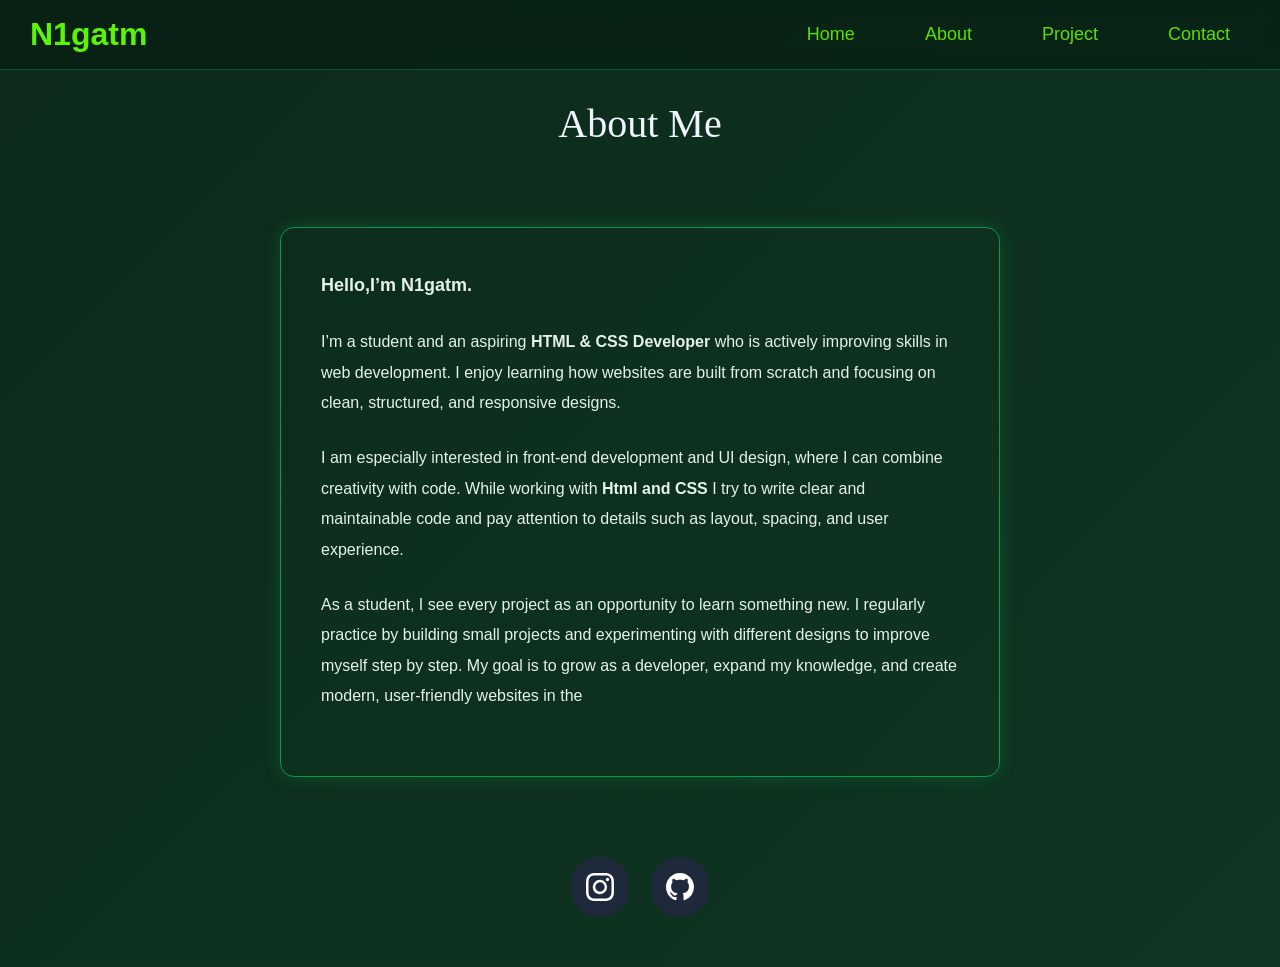
<file: about.html>
<!DOCTYPE html>
<html lang="en">
<head>
    <meta charset="UTF-8">
    <meta name="viewport" content="width=device-width, initial-scale=1.0">
    <title>N1gatm Offical Website</title>
    <link rel="stylesheet" href="about.css">
    
    
</head>
<body>
     <header class="navbar">
  <div class="N1gatm">
    <h1>N1gatm</h1>

  </div>

  <nav>
    <ul class="menu">
      <li><a href="home.html">Home</a></li>
      <li><a href="about.html">About</a></li>
      <li><a href="project.html">Project</a></li>
      <li><a href="contact.html">Contact</a></li>
    </ul>
  </nav>
</header>
<div class="me">About Me</div>
   <div class="about">
    <p class="info">Hello,<strong>I’m N1gatm.</strong></p>
<p>I’m a student and an aspiring <strong>HTML & CSS Developer</strong> who is actively improving skills in web development.
I enjoy learning how websites are built from scratch and focusing on clean, structured, and responsive designs.</p>

<p>I am especially interested in front-end development and UI design, where I can combine creativity with code.
While working with <strong> Html and CSS</strong> I try to write clear and maintainable code and pay attention to details such as layout, spacing, and user experience.</p>

<p>As a student, I see every project as an opportunity to learn something new. I regularly practice by building small projects and experimenting with different designs to improve myself step by step.
My goal is to grow as a developer, expand my knowledge, and create modern, user-friendly websites in the  </p>
   </div>
   <div class="social-media">

  <!-- Instagram -->
  <a href="https://www.instagram.com/n1gatm/"
     class="social-btn instagram"
     target="_blank"
     title="Instagram">

    <svg xmlns="http://www.w3.org/2000/svg" width="16" height="16" fill="currentColor" class="bi bi-instagram" viewBox="0 0 16 16">
  <path d="M8 0C5.829 0 5.556.01 4.703.048 3.85.088 3.269.222 2.76.42a3.9 3.9 0 0 0-1.417.923A3.9 3.9 0 0 0 .42 2.76C.222 3.268.087 3.85.048 4.7.01 5.555 0 5.827 0 8.001c0 2.172.01 2.444.048 3.297.04.852.174 1.433.372 1.942.205.526.478.972.923 1.417.444.445.89.719 1.416.923.51.198 1.09.333 1.942.372C5.555 15.99 5.827 16 8 16s2.444-.01 3.298-.048c.851-.04 1.434-.174 1.943-.372a3.9 3.9 0 0 0 1.416-.923c.445-.445.718-.891.923-1.417.197-.509.332-1.09.372-1.942C15.99 10.445 16 10.173 16 8s-.01-2.445-.048-3.299c-.04-.851-.175-1.433-.372-1.941a3.9 3.9 0 0 0-.923-1.417A3.9 3.9 0 0 0 13.24.42c-.51-.198-1.092-.333-1.943-.372C10.443.01 10.172 0 7.998 0zm-.717 1.442h.718c2.136 0 2.389.007 3.232.046.78.035 1.204.166 1.486.275.373.145.64.319.92.599s.453.546.598.92c.11.281.24.705.275 1.485.039.843.047 1.096.047 3.231s-.008 2.389-.047 3.232c-.035.78-.166 1.203-.275 1.485a2.5 2.5 0 0 1-.599.919c-.28.28-.546.453-.92.598-.28.11-.704.24-1.485.276-.843.038-1.096.047-3.232.047s-2.39-.009-3.233-.047c-.78-.036-1.203-.166-1.485-.276a2.5 2.5 0 0 1-.92-.598 2.5 2.5 0 0 1-.6-.92c-.109-.281-.24-.705-.275-1.485-.038-.843-.046-1.096-.046-3.233s.008-2.388.046-3.231c.036-.78.166-1.204.276-1.486.145-.373.319-.64.599-.92s.546-.453.92-.598c.282-.11.705-.24 1.485-.276.738-.034 1.024-.044 2.515-.045zm4.988 1.328a.96.96 0 1 0 0 1.92.96.96 0 0 0 0-1.92m-4.27 1.122a4.109 4.109 0 1 0 0 8.217 4.109 4.109 0 0 0 0-8.217m0 1.441a2.667 2.667 0 1 1 0 5.334 2.667 2.667 0 0 1 0-5.334"/>
</svg>

  <!-- GitHub -->
  <a href="https://github.com/n1gatmm5"
     class="social-btn github"
     target="_blank"
     title="GitHub">

    <svg xmlns="http://www.w3.org/2000/svg" viewBox="0 0 16 16">
      <path d="M8 0C3.58 0 0 3.58 0 8
      c0 3.54 2.29 6.53 5.47 7.59
      .4.07.55-.17.55-.38
      0-.19-.01-.82-.01-1.49
      -2.01.37-2.53-.49-2.69-.94
      -.09-.23-.48-.94-.82-1.13
      -.28-.15-.68-.52-.01-.53
      .63-.01 1.08.58 1.23.82
      .72 1.21 1.87.87 2.33.66
      .07-.52.28-.87.51-1.07
      -1.78-.2-3.64-.89-3.64-3.95
      0-.87.31-1.59.82-2.15
      -.08-.2-.36-1.02.08-2.12
      0 0 .67-.21 2.2.82
      .64-.18 1.32-.27 2-.27
      s1.36.09 2 .27
      c1.53-1.04 2.2-.82 2.2-.82
      .44 1.1.16 1.92.08 2.12
      .51.56.82 1.27.82 2.15
      0 3.07-1.87 3.75-3.65 3.95
      .29.25.54.73.54 1.48
      0 1.07-.01 1.93-.01 2.2
      0 .21.15.46.55.38
      A8.01 8.01 0 0 0 16 8
      c0-4.42-3.58-8-8-8z"/>
    </svg>
  </a>

</div>
    
</body>
</html>
</file>
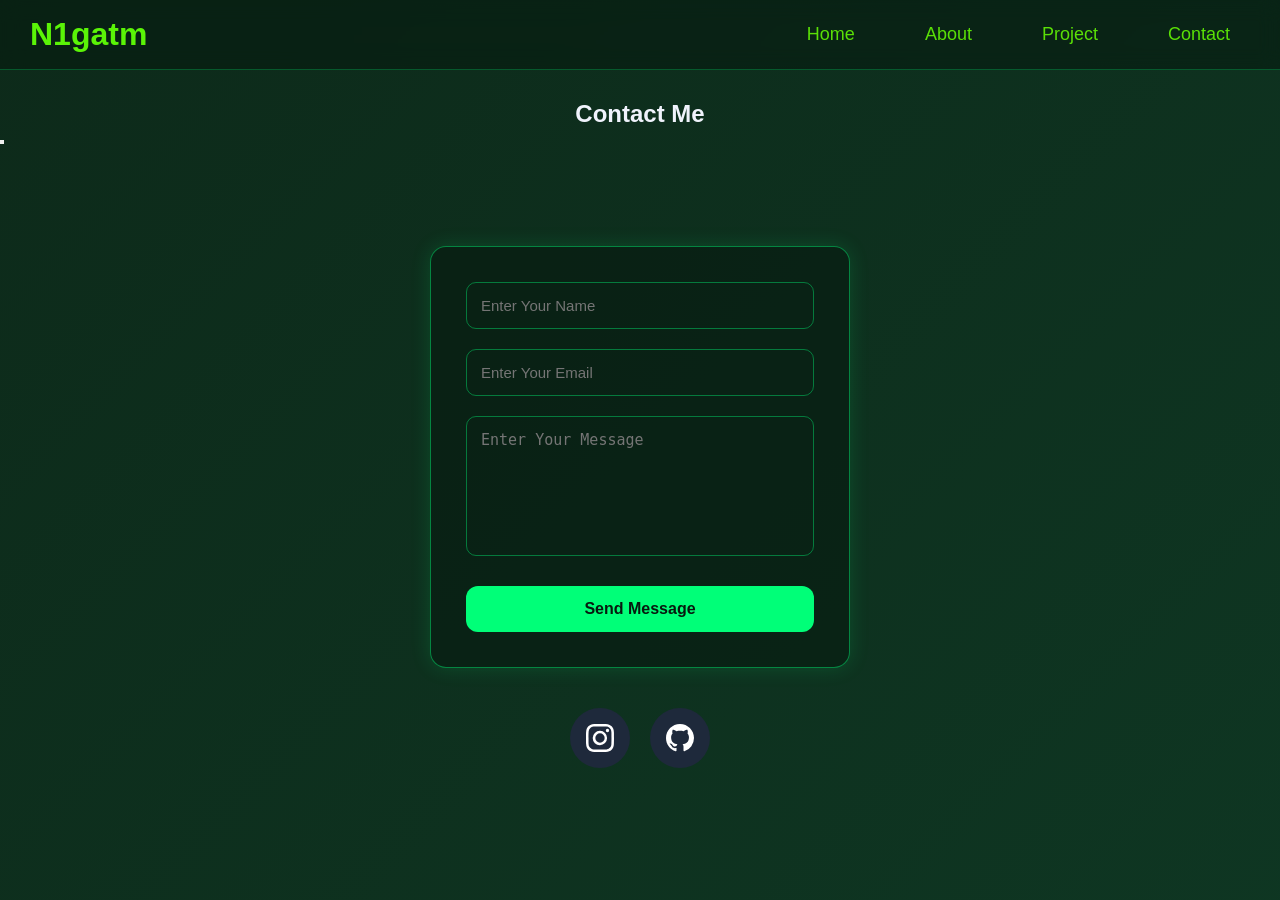
<file: contact.html>
<!DOCTYPE html>
<html lang="en">
<head>
    <meta charset="UTF-8">
    <meta name="viewport" content="width=device-width, initial-scale=1.0">
    <title>N1gatm Offical Website</title>
    <link rel="stylesheet" href="contact.css">
    
</head>
<body>
    <header class="navbar">
  <div class="N1gatm">
    <h1>N1gatm</h1>

  </div>

  <nav>
    <ul class="menu">
      <li><a href="home.html">Home</a></li>
      <li><a href="about.html">About</a></li>
      <li><a href="project.html">Project</a></li>
      <li><a href="contact.html">Contact</a></li>
    </ul>
  </nav>
</header>
<div class="social"><h2>Contact Me</h2></div>
        <div> 
            <button class="theme-btn" id="theme-toggle" title="Temayı Değiştir">
                <i class="fas fa-moon" id="theme-icon"></i>
            </button>
        </div>
        
    </div>
    <div class="contact">
        <form action="https://n1gatmm55.getform.com/jm4ko" method="POST" data-redirect="thanks.html">
       <input class="name" type="text" name="name" placeholder="Enter Your Name" required>

      <input class="mail" type="email" name="email" placeholder="Enter Your Email" required>

      <textarea class="message" name="message" placeholder="Enter Your Message" required></textarea> 
        <button type="submit" class="btn">Send  Message</button>
        </form>
    </div>
    <div class="social-media">

  <!-- Instagram -->
  <a href="https://www.instagram.com/n1gatm/"
     class="social-btn instagram"
     target="_blank"
     title="Instagram">

    <svg xmlns="http://www.w3.org/2000/svg" width="16" height="16" fill="currentColor" class="bi bi-instagram" viewBox="0 0 16 16">
  <path d="M8 0C5.829 0 5.556.01 4.703.048 3.85.088 3.269.222 2.76.42a3.9 3.9 0 0 0-1.417.923A3.9 3.9 0 0 0 .42 2.76C.222 3.268.087 3.85.048 4.7.01 5.555 0 5.827 0 8.001c0 2.172.01 2.444.048 3.297.04.852.174 1.433.372 1.942.205.526.478.972.923 1.417.444.445.89.719 1.416.923.51.198 1.09.333 1.942.372C5.555 15.99 5.827 16 8 16s2.444-.01 3.298-.048c.851-.04 1.434-.174 1.943-.372a3.9 3.9 0 0 0 1.416-.923c.445-.445.718-.891.923-1.417.197-.509.332-1.09.372-1.942C15.99 10.445 16 10.173 16 8s-.01-2.445-.048-3.299c-.04-.851-.175-1.433-.372-1.941a3.9 3.9 0 0 0-.923-1.417A3.9 3.9 0 0 0 13.24.42c-.51-.198-1.092-.333-1.943-.372C10.443.01 10.172 0 7.998 0zm-.717 1.442h.718c2.136 0 2.389.007 3.232.046.78.035 1.204.166 1.486.275.373.145.64.319.92.599s.453.546.598.92c.11.281.24.705.275 1.485.039.843.047 1.096.047 3.231s-.008 2.389-.047 3.232c-.035.78-.166 1.203-.275 1.485a2.5 2.5 0 0 1-.599.919c-.28.28-.546.453-.92.598-.28.11-.704.24-1.485.276-.843.038-1.096.047-3.232.047s-2.39-.009-3.233-.047c-.78-.036-1.203-.166-1.485-.276a2.5 2.5 0 0 1-.92-.598 2.5 2.5 0 0 1-.6-.92c-.109-.281-.24-.705-.275-1.485-.038-.843-.046-1.096-.046-3.233s.008-2.388.046-3.231c.036-.78.166-1.204.276-1.486.145-.373.319-.64.599-.92s.546-.453.92-.598c.282-.11.705-.24 1.485-.276.738-.034 1.024-.044 2.515-.045zm4.988 1.328a.96.96 0 1 0 0 1.92.96.96 0 0 0 0-1.92m-4.27 1.122a4.109 4.109 0 1 0 0 8.217 4.109 4.109 0 0 0 0-8.217m0 1.441a2.667 2.667 0 1 1 0 5.334 2.667 2.667 0 0 1 0-5.334"/>
</svg>

  <!-- GitHub -->
  <a href="https://github.com/n1gatmm5"
     class="social-btn github"
     target="_blank"
     title="GitHub">

    <svg xmlns="http://www.w3.org/2000/svg" viewBox="0 0 16 16">
      <path d="M8 0C3.58 0 0 3.58 0 8
      c0 3.54 2.29 6.53 5.47 7.59
      .4.07.55-.17.55-.38
      0-.19-.01-.82-.01-1.49
      -2.01.37-2.53-.49-2.69-.94
      -.09-.23-.48-.94-.82-1.13
      -.28-.15-.68-.52-.01-.53
      .63-.01 1.08.58 1.23.82
      .72 1.21 1.87.87 2.33.66
      .07-.52.28-.87.51-1.07
      -1.78-.2-3.64-.89-3.64-3.95
      0-.87.31-1.59.82-2.15
      -.08-.2-.36-1.02.08-2.12
      0 0 .67-.21 2.2.82
      .64-.18 1.32-.27 2-.27
      s1.36.09 2 .27
      c1.53-1.04 2.2-.82 2.2-.82
      .44 1.1.16 1.92.08 2.12
      .51.56.82 1.27.82 2.15
      0 3.07-1.87 3.75-3.65 3.95
      .29.25.54.73.54 1.48
      0 1.07-.01 1.93-.01 2.2
      0 .21.15.46.55.38
      A8.01 8.01 0 0 0 16 8
      c0-4.42-3.58-8-8-8z"/>
    </svg>
  </a>

</div>
</body>
</html>
</file>
<file: about.css>
*{
    padding: 0;
    margin: 0;
    box-sizing: border-box;
}
.navbar{
    display: flex;
    align-items: center;
    justify-content: space-between;
    height: 70px;
    background: rgba(7, 26, 15, 0.55);
  backdrop-filter: blur(10px);
  -webkit-backdrop-filter: blur(10px);

  border-bottom: 1px solid rgba(0, 255, 120, 0.25);
    



    
}
.menu{
    list-style: none;
    display: flex;
    margin-left: 70px;
    margin-right: 50px;
    gap: 70px;
    
}
.menu a{
    display: inline-block;
    text-decoration: none;
    color: rgb(90 , 224, 7);
    font-size: large;
    transition: all ease 1.5s;

}
.menu a::after{
    content: "";
    position: absolute;
    right: 0;              /* SAĞDAN başlasın */
    bottom: -3px;
    width: 0;
    height: 2px;
    background: rgb(116, 230, 9);
    transition: width 0.3s ease;
}
.menu a:hover{
    transform: translateY(-2px);
    background-color: rgba(21, 29, 16, 0.71);
}
.menu a:hover::after{
    width: 100%;          
    left: 0;
}
h1{
    margin-left: 30px;
    color: rgb(90, 244, 7);
}
body{
   min-height: 100vh;
  margin: 0;

  background: linear-gradient(
    -45deg,
    #071a0f,
    #0d2a1a,
    #0f3a25,
    #0d2a1a
  );

  background-size: 400% 400%;
  animation: gradientBG 25s ease infinite;

  font-family: Arial, sans-serif;
}
@keyframes gradientBG {
  0% {
    background-position: 0% 50%;
  }
  50% {
    background-position: 100% 50%;
  }
  100% {
    background-position: 0% 50%;
  }
}
.about{
  border: 1.5px solid rgba(0,255,120,0.5);
  padding: 40px;
  max-width: 720px;
  margin: 80px auto;
  line-height: 1.9;
  border-radius: 14px;
  box-shadow: 0 0 18px rgba(0,255,120,0.15);

}

.me{
    font-size: 40px;
    font-family: Georgia, 'Times New Roman', Times, serif;
    text-align: center;
    margin-top: 30px;
    color: #F0F3FC;
}
.about p {
  margin-bottom: 25px;
  color: #e6f1eb;
}

.about .info {
  font-size: 18px;
  font-weight: 600;
}
.social-media {
  display: flex;
  gap: 20px;
  justify-content: center;
  margin-top: 40px;
}

.social-btn {
  width: 60px;
  height: 60px;
  border-radius: 50%;
  display: flex;
  align-items: center;
  justify-content: center;
  background: #1e293b;
margin-bottom: 50px;
  transition:
    background 1s ease,
    transform 1s ease;
    
}

.social-btn svg {
  width: 28px;
  height: 28px;
  fill: white;
  transition: fill 1s ease;
}

.social-btn.instagram:hover {
  background: linear-gradient(
    45deg,
    #feda75,
    #fa7e1e,
    #d62976,
    #962fbf,
    #4f5bd5
  );
  transform: translateY(-10px);
}


.social-btn.github:hover {
  background: #2563eb;
  transform: translateY(-10px);
}
@media (max-width: 768px) {

  /* NAVBAR */
  .navbar{
    flex-direction: column;
    height: auto;
    padding: 15px 0;
  }

  .menu{
    margin: 10px 0;
    gap: 25px;
  }

  /* ORTA KUTU */
  .yapim{
    width: 90%;
    height: auto;
    padding: 25px;
    margin-top: 80px;
  }

  /* BUTONLAR */
  .info,
  .proje,
  .about-btn{
    width: 100%;
    margin: 10px 0;
  }

  /* SOSYAL MEDYA */
  .social-media{
    margin-bottom: 40px;
  }
}
</file>
<file: contact.css>
*{
    padding: 0;
    margin: 0;
    box-sizing: border-box;
}
.navbar{
    display: flex;
    align-items: center;
    justify-content: space-between;
    height: 70px;
    background: rgba(7, 26, 15, 0.55);
  backdrop-filter: blur(10px);
  -webkit-backdrop-filter: blur(10px);

  border-bottom: 1px solid rgba(0, 255, 120, 0.25);
    



    
}
.menu{
    list-style: none;
    display: flex;
    margin-left: 70px;
    margin-right: 50px;
    gap: 70px;
    
}
.menu a{
    display: inline-block;
    text-decoration: none;
    color: rgb(90 , 224, 7);
    font-size: large;
    transition: all ease 1.5s;

}
.menu a::after{
    content: "";
    position: absolute;
    right: 0;              /* SAĞDAN başlasın */
    bottom: -3px;
    width: 0;
    height: 2px;
    background: rgb(116, 230, 9);
    transition: width 0.3s ease;
}
.menu a:hover{
    transform: translateY(-2px);
    background-color: rgba(21, 29, 16, 0.71);
}
.menu a:hover::after{
    width: 100%;          
    left: 0;
}
h1{
    margin-left: 30px;
    color: rgb(90, 244, 7);
}
body{
   min-height: 100vh;
  margin: 0;

  background: linear-gradient(
    -45deg,
    #071a0f,
    #0d2a1a,
    #0f3a25,
    #0d2a1a
  );

  background-size: 400% 400%;
  animation: gradientBG 25s ease infinite;

  font-family: Arial, sans-serif;
}
@keyframes gradientBG {
  0% {
    background-position: 0% 50%;
  }
  50% {
    background-position: 100% 50%;
  }
  100% {
    background-position: 0% 50%;
  }
}
.contact {
  display: flex;
  justify-content: center;
  margin-top: 100px;
}
.contact form {
  display: flex;
  flex-direction: column;
  gap: 20px;

  width: 100%;
  max-width: 420px;

  padding: 35px;
  border-radius: 16px;

  background: rgba(7, 26, 15, 0.6);
  border: 1.5px solid rgba(0, 255, 120, 0.45);
  box-shadow: 0 0 20px rgba(0, 255, 120, 0.15);
}

.contact input,
.contact textarea {
  width: 100%;
  padding: 14px;
  font-size: 15px;

  background: transparent;
  color: #e6f1eb;

  border: 1.5px solid rgba(0, 255, 120, 0.4);
  border-radius: 10px;

  outline: none;
}
.contact textarea {
  min-height: 140px;
  resize: none;
}
.btn {
  margin-top: 10px;
  padding: 14px;
  font-size: 16px;
  font-weight: 600;

  background: #00ff78;
  color: #071a0f;

  border: none;
  border-radius: 12px;
  cursor: pointer;

  transition: all 0.3s ease;
}

.btn:hover {
  background: transparent;
  color: #00ff78;
  border: 1.5px solid #00ff78;
  box-shadow: 0 0 12px rgba(0, 255, 120, 0.5);
}
.social{
    text-align: center;
    margin-top: 30px;
}
.social-media {
  display: flex;
  gap: 20px;
  justify-content: center;
  margin-top: 40px;
}

.social-btn {
  width: 60px;
  height: 60px;
  border-radius: 50%;
  display: flex;
  align-items: center;
  justify-content: center;
  background: #1e293b;
  margin-bottom: 40px;

  transition:
    background 1s ease,
    transform 1s ease;
}

.social-btn svg {
  width: 28px;
  height: 28px;
  fill: white;
  transition: fill 1s ease;
}

.social-btn.instagram:hover {
  background: linear-gradient(
    45deg,
    #feda75,
    #fa7e1e,
    #d62976,
    #962fbf,
    #4f5bd5
  );
  transform: translateY(-10px);
}


.social-btn.github:hover {
  background: #2563eb;
  transform: translateY(-10px);
}
h2 {
  color: #F0F3FC;
}
@media (max-width: 768px) {

  /* NAVBAR */
  .navbar{
    flex-direction: column;
    height: auto;
    padding: 15px 0;
  }

  .menu{
    margin: 10px 0;
    gap: 25px;
  }

  /* ORTA KUTU */
  .yapim{
    width: 90%;
    height: auto;
    padding: 25px;
    margin-top: 80px;
  }

  /* BUTONLAR */
  .info,
  .proje,
  .about-btn{
    width: 100%;
    margin: 10px 0;
  }

  /* SOSYAL MEDYA */
  .social-media{
    margin-bottom: 40px;
  }
}
</file>
